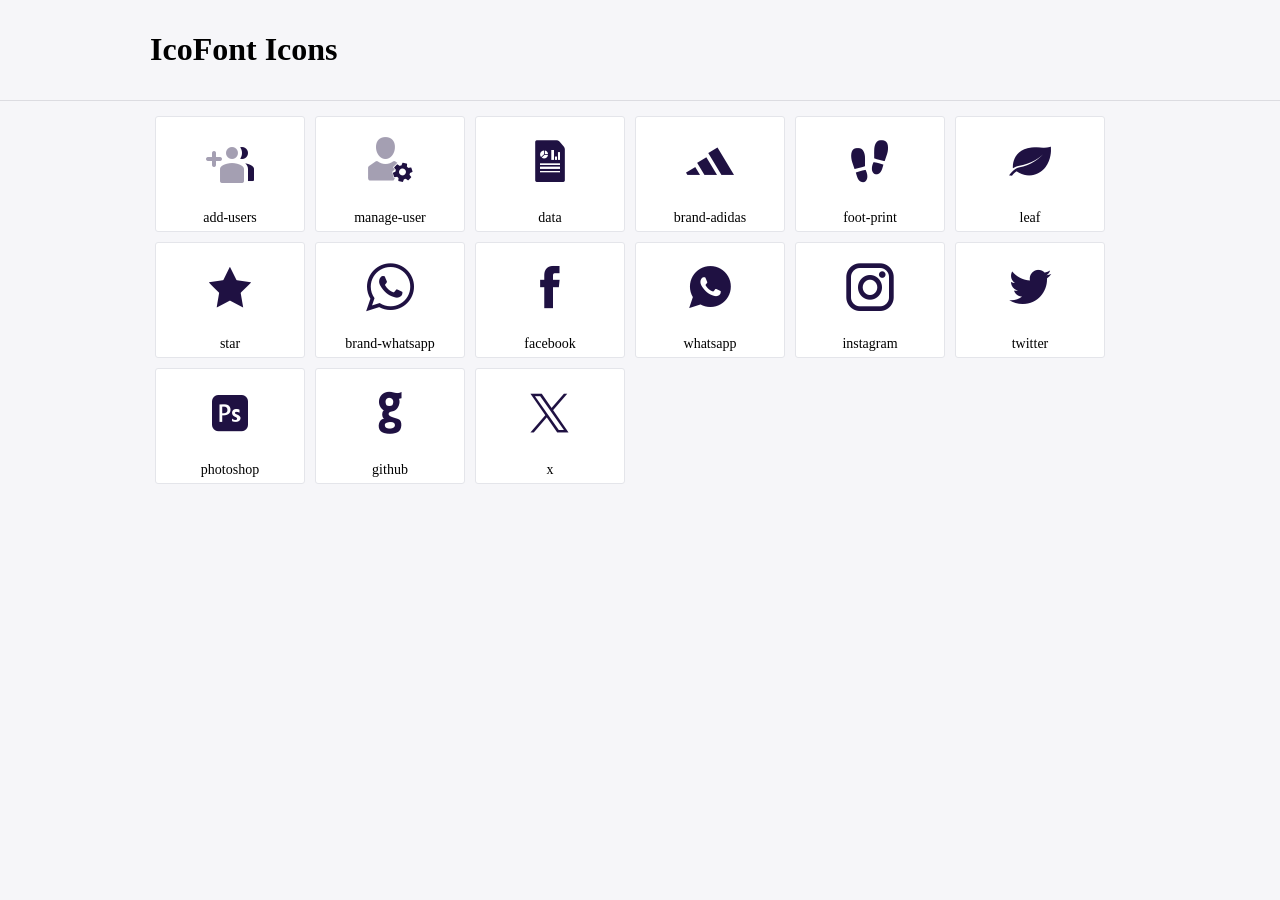
<file: icofont/demo.html>
<!DOCTYPE html>
	<html>
	<head>
		<meta charset="utf-8">
		<title>Examples | IcoFont</title>
		<link rel="stylesheet" type="text/css" href="./icofont.min.css">
		<style type="text/css">
			body {
				margin: 0;
				padding: 0;
				background: #F6F6F9;
			}
			.header {
				border-bottom: 1px solid #DCDCE1;
				padding: 10px 0;
				margin-bottom: 10px;
			}
			.container {
				width: 980px;
				margin: 0 auto;
			}
			.ico-title {
				font-size: 2em;
			}
			.iconlist {
				margin: 0;
				padding: 0;
				list-style: none;
				text-align: center;
				width: 100%;
				display: flex;
				flex-wrap: wrap;
				flex-direction: row;
			}
			.iconlist li {
				position: relative;
				margin: 5px;
				width: 150px;
				cursor: pointer;
			}
			.iconlist li .icon-holder {
				position: relative;
				text-align: center;
				border-radius: 3px;
				overflow: hidden;
				padding-bottom: 5px;
				background: #ffffff;
				border: 1px solid #E4E5EA;
				transition: all 0.2s linear 0s;
			}
			.iconlist li .icon-holder:hover {
				background: #00C3DA;
				color: #ffffff;
			}
			.iconlist li .icon-holder:hover .icon i {
				color: #ffffff;
			}
			.iconlist li .icon-holder .icon {
				padding: 20px;
				text-align: center;
			}
			.iconlist li .icon-holder .icon i {
				font-size: 3em;
				color: #1F1142;
			}
			.iconlist li .icon-holder span {
				font-size: 14px;
				display: block;
				margin-top: 5px;
				border-radius: 3px;
			}
		</style>
	</head>
	<body>
	<div class="header">
		<div class="container">
			<h1 class="ico-title"> IcoFont Icons </h1>
		</div>
	</div>
	<div class="container">
		<ul class="iconlist">
		
		<li>
			<div class="icon-holder">
				<div class="icon"> 
					<i class="icofont-duotone icofont-add-users"></i>
				</div> 
				<span> add-users </span>
				
			</div>
		</li>
		
		<li>
			<div class="icon-holder">
				<div class="icon"> 
					<i class="icofont-duotone icofont-manage-user"></i>
				</div> 
				<span> manage-user </span>
				
			</div>
		</li>
		
		<li>
			<div class="icon-holder">
				<div class="icon"> 
					<i class="icofont-data"></i>
				</div> 
				<span> data </span>
				
			</div>
		</li>
		
		<li>
			<div class="icon-holder">
				<div class="icon"> 
					<i class="icofont-brand-adidas"></i>
				</div> 
				<span> brand-adidas </span>
				
			</div>
		</li>
		
		<li>
			<div class="icon-holder">
				<div class="icon"> 
					<i class="icofont-foot-print"></i>
				</div> 
				<span> foot-print </span>
				
			</div>
		</li>
		
		<li>
			<div class="icon-holder">
				<div class="icon"> 
					<i class="icofont-leaf"></i>
				</div> 
				<span> leaf </span>
				
			</div>
		</li>
		
		<li>
			<div class="icon-holder">
				<div class="icon"> 
					<i class="icofont-star"></i>
				</div> 
				<span> star </span>
				
			</div>
		</li>
		
		<li>
			<div class="icon-holder">
				<div class="icon"> 
					<i class="icofont-brand-whatsapp"></i>
				</div> 
				<span> brand-whatsapp </span>
				
			</div>
		</li>
		
		<li>
			<div class="icon-holder">
				<div class="icon"> 
					<i class="icofont-facebook"></i>
				</div> 
				<span> facebook </span>
				
			</div>
		</li>
		
		<li>
			<div class="icon-holder">
				<div class="icon"> 
					<i class="icofont-whatsapp"></i>
				</div> 
				<span> whatsapp </span>
				
			</div>
		</li>
		
		<li>
			<div class="icon-holder">
				<div class="icon"> 
					<i class="icofont-instagram"></i>
				</div> 
				<span> instagram </span>
				
			</div>
		</li>
		
		<li>
			<div class="icon-holder">
				<div class="icon"> 
					<i class="icofont-twitter"></i>
				</div> 
				<span> twitter </span>
				
			</div>
		</li>
		
		<li>
			<div class="icon-holder">
				<div class="icon"> 
					<i class="icofont-photoshop"></i>
				</div> 
				<span> photoshop </span>
				
			</div>
		</li>
		
		<li>
			<div class="icon-holder">
				<div class="icon"> 
					<i class="icofont-github"></i>
				</div> 
				<span> github </span>
				
			</div>
		</li>
		
		<li>
			<div class="icon-holder">
				<div class="icon"> 
					<i class="icofont-x"></i>
				</div> 
				<span> x </span>
				
			</div>
		</li>
		
		</ul>
	</div>	
	</body>
	</html>
</file>
